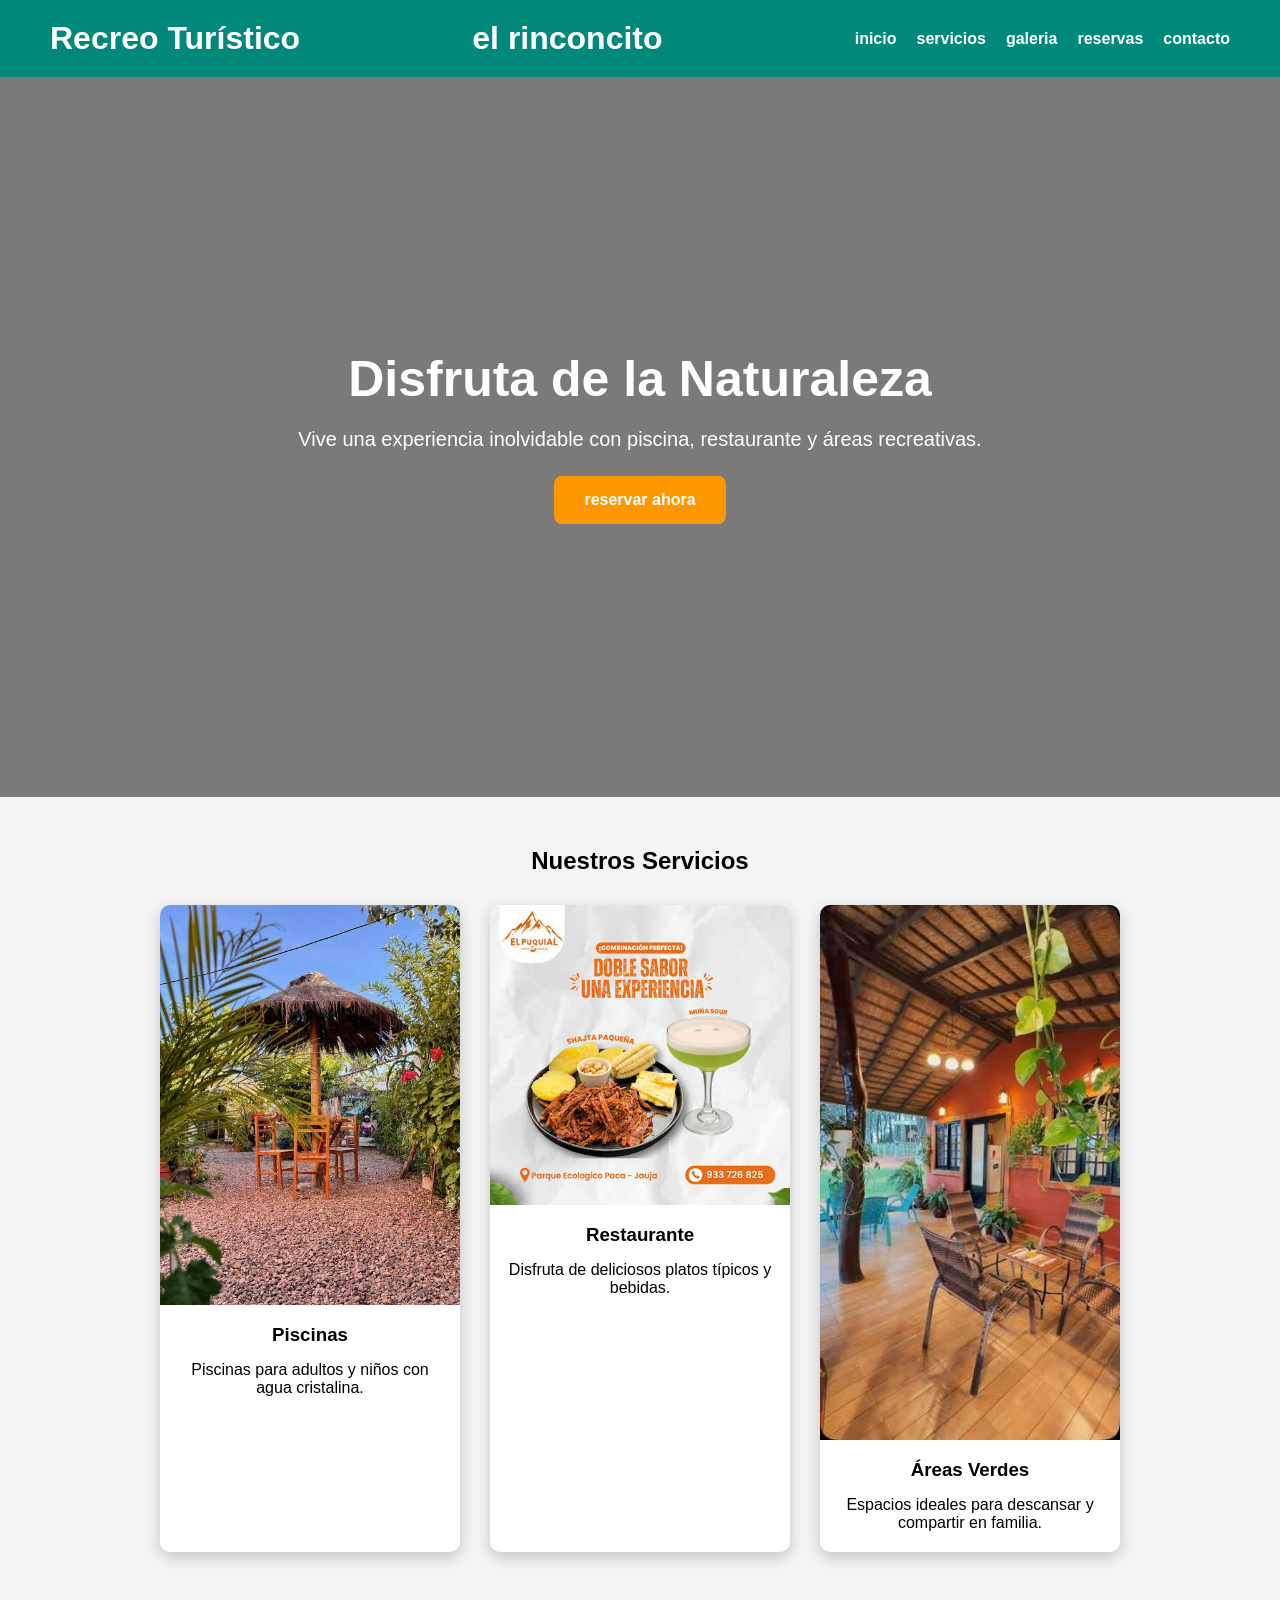
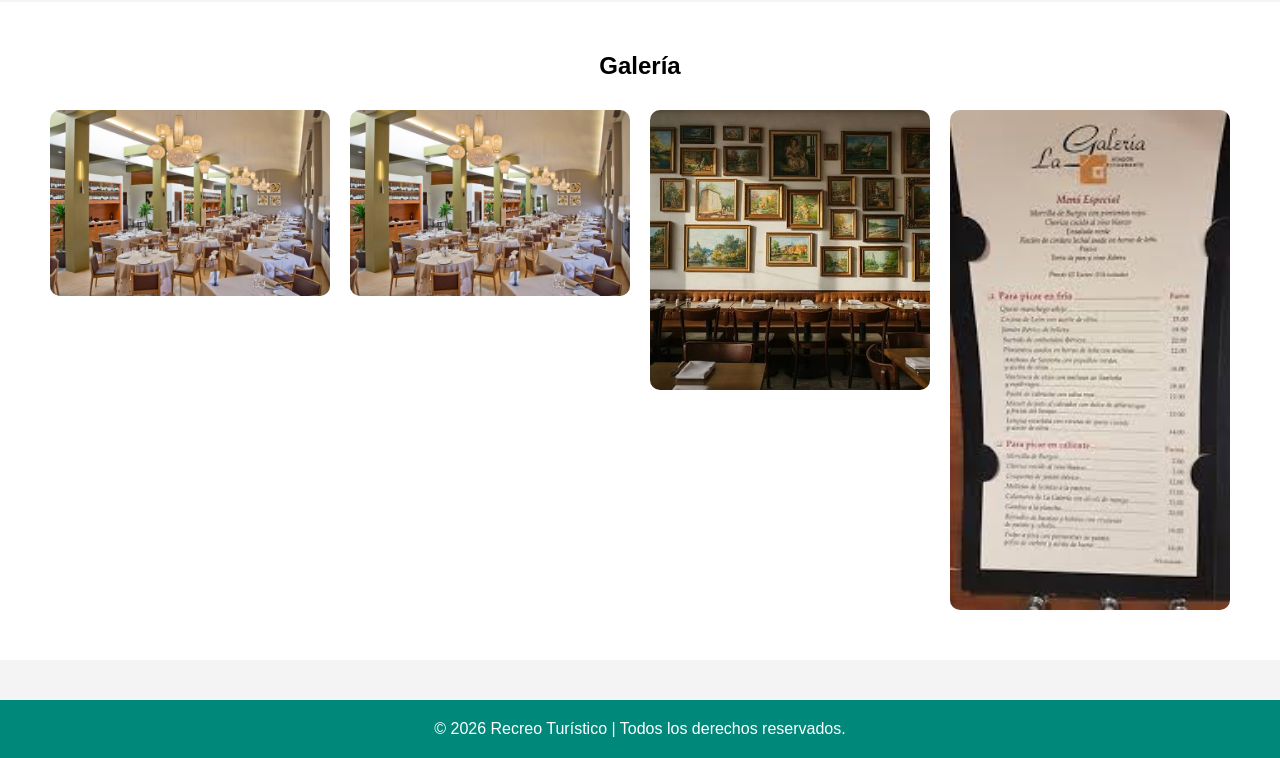
<file: index.html>
<!DOCTYPE html>
<html lang="en">
<head>
    <meta charset="UTF-8">
    <meta name="viewport" content="width=device-width, initial-scale=1.0">
    <title>Document</title>
    <link rel="stylesheet" href="style.css">
</head>
<body>
    <header>
        <h1>Recreo Turístico</h1>
        <h1> el rinconcito</h1>
        <nav>
            <ul>
                <li><a href="inicio.html">inicio</a></li>
                <li><a href="servicios.html">servicios</a></li>
                <li><a href="galeria.html">galeria</a></li>
                <li><a href="reservas.html">reservas</a></li>
                <li><a href="contacto.html">contacto</a></li>
            </ul>
        </nav>
    </header>

    <section class="hero">
        <h2>Disfruta de la Naturaleza</h2>
        <p>Vive una experiencia inolvidable con piscina, restaurante y áreas recreativas.</p>
        <a href="reservarahora.html" class="btn">reservar ahora</a>
    </section>

    <section class="servicios">
        <h2>Nuestros Servicios</h2>

        <div class="contenedor">

            <div class="card">
                <img src="img1,.png" alt="">
                <h3>Piscinas</h3>
                <p>Piscinas para adultos y niños con agua cristalina.</p>
            </div>

            <div class="card">
                <img src="img2,.png" alt="">
                <h3>Restaurante</h3>
                <p>Disfruta de deliciosos platos típicos y bebidas.</p>
            </div>

            <div class="card">
                <img src="img3,.png" alt="">
                <h3>Áreas Verdes</h3>
                <p>Espacios ideales para descansar y compartir en familia.</p>
            </div>

        </div>
    </section>

    <section class="galeria">
        <h2>Galería</h2>

        <div class="imagenes">
            <img src="img4,.png" alt="">
            <img src="img4,.png" alt="">
            <img src="img5,.png" alt="">
            <img src="img7,.png" alt="">
        </div>

    </section>

    <footer>
        <p>© 2026 Recreo Turístico | Todos los derechos reservados.</p>
    </footer>

</body>
</html>
</file>
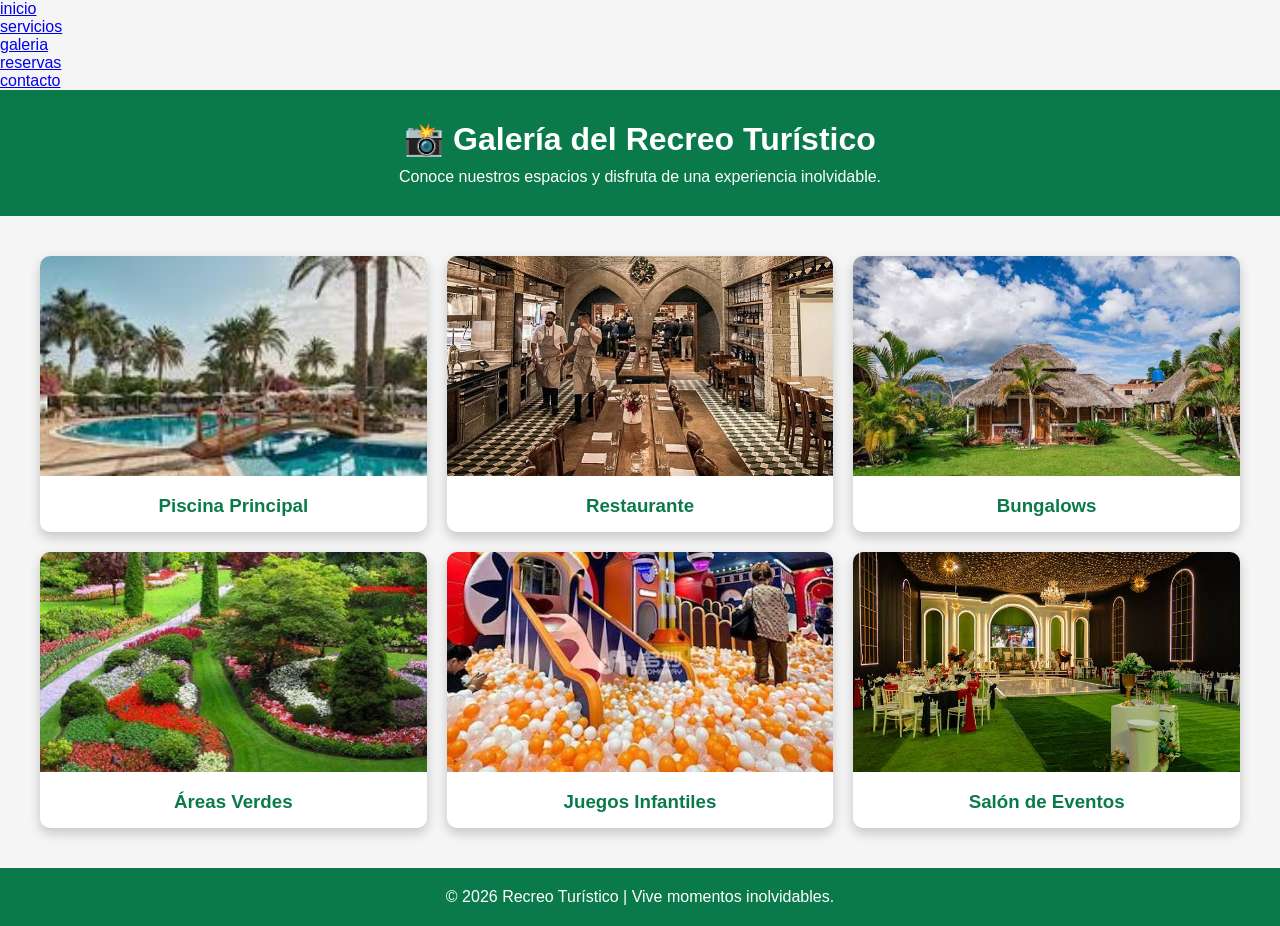
<file: galeria.html>
<!DOCTYPE html>
<html lang="en">
<head>
    <meta charset="UTF-8">
    <meta name="viewport" content="width=device-width, initial-scale=1.0">
    <title>Document</title>
</head>
<body>
    <ul>
                <li><a href="inicio.html">inicio</a></li>
                <li><a href="servicios.html">servicios</a></li>
                <li><a href="galeria.html">galeria</a></li>
                <li><a href="reservas.html">reservas</a></li>
                <li><a href="contacto.html">contacto</a></li>
            </ul>
    <header>
    <h1>📸 Galería del Recreo Turístico</h1>
    <p>Conoce nuestros espacios y disfruta de una experiencia inolvidable.</p>
</header>

<section class="galeria">

    <div class="imagen">
        <img src="g1.png" alt="Piscina">
        <h3>Piscina Principal</h3>
    </div>

    <div class="imagen">
        <img src="g2.png" alt="Restaurante">
        <h3>Restaurante</h3>
    </div>

    <div class="imagen">
        <img src="g3.png" alt="Bungalows">
        <h3>Bungalows</h3>
    </div>

    <div class="imagen">
        <img src="g4.png" alt="Áreas verdes">
        <h3>Áreas Verdes</h3>
    </div>

    <div class="imagen">
        <img src="g5.png" alt="Juegos infantiles">
        <h3>Juegos Infantiles</h3>
    </div>

    <div class="imagen">
        <img src="g6.png" alt="Eventos">
        <h3>Salón de Eventos</h3>
    </div>

</section>

<footer>
    <p>© 2026 Recreo Turístico | Vive momentos inolvidables.</p>
</footer>

 <style>
*{
    margin:0;
    padding:0;
    box-sizing:border-box;
    font-family:Arial, sans-serif;
}

body{
    background:#f5f5f5;
}

header{
    background:#0b7a4b;
    color:white;
    text-align:center;
    padding:30px;
}

header p{
    margin-top:10px;
}

.galeria{
    display:grid;
    grid-template-columns:repeat(auto-fit,minmax(300px,1fr));
    gap:20px;
    padding:40px;
}

.imagen{
    background:white;
    border-radius:10px;
    overflow:hidden;
    box-shadow:0 5px 12px rgba(0,0,0,0.2);
    transition:0.3s;
}

.imagen:hover{
    transform:scale(1.05);
}

.imagen img{
    width:100%;
    height:220px;
    object-fit:cover;
}

.imagen h3{
    text-align:center;
    padding:15px;
    color:#0b7a4b;
}

footer{
    background:#0b7a4b;
    color:white;
    text-align:center;
    padding:20px;
}
 </style>
</body>
</html>
</file>
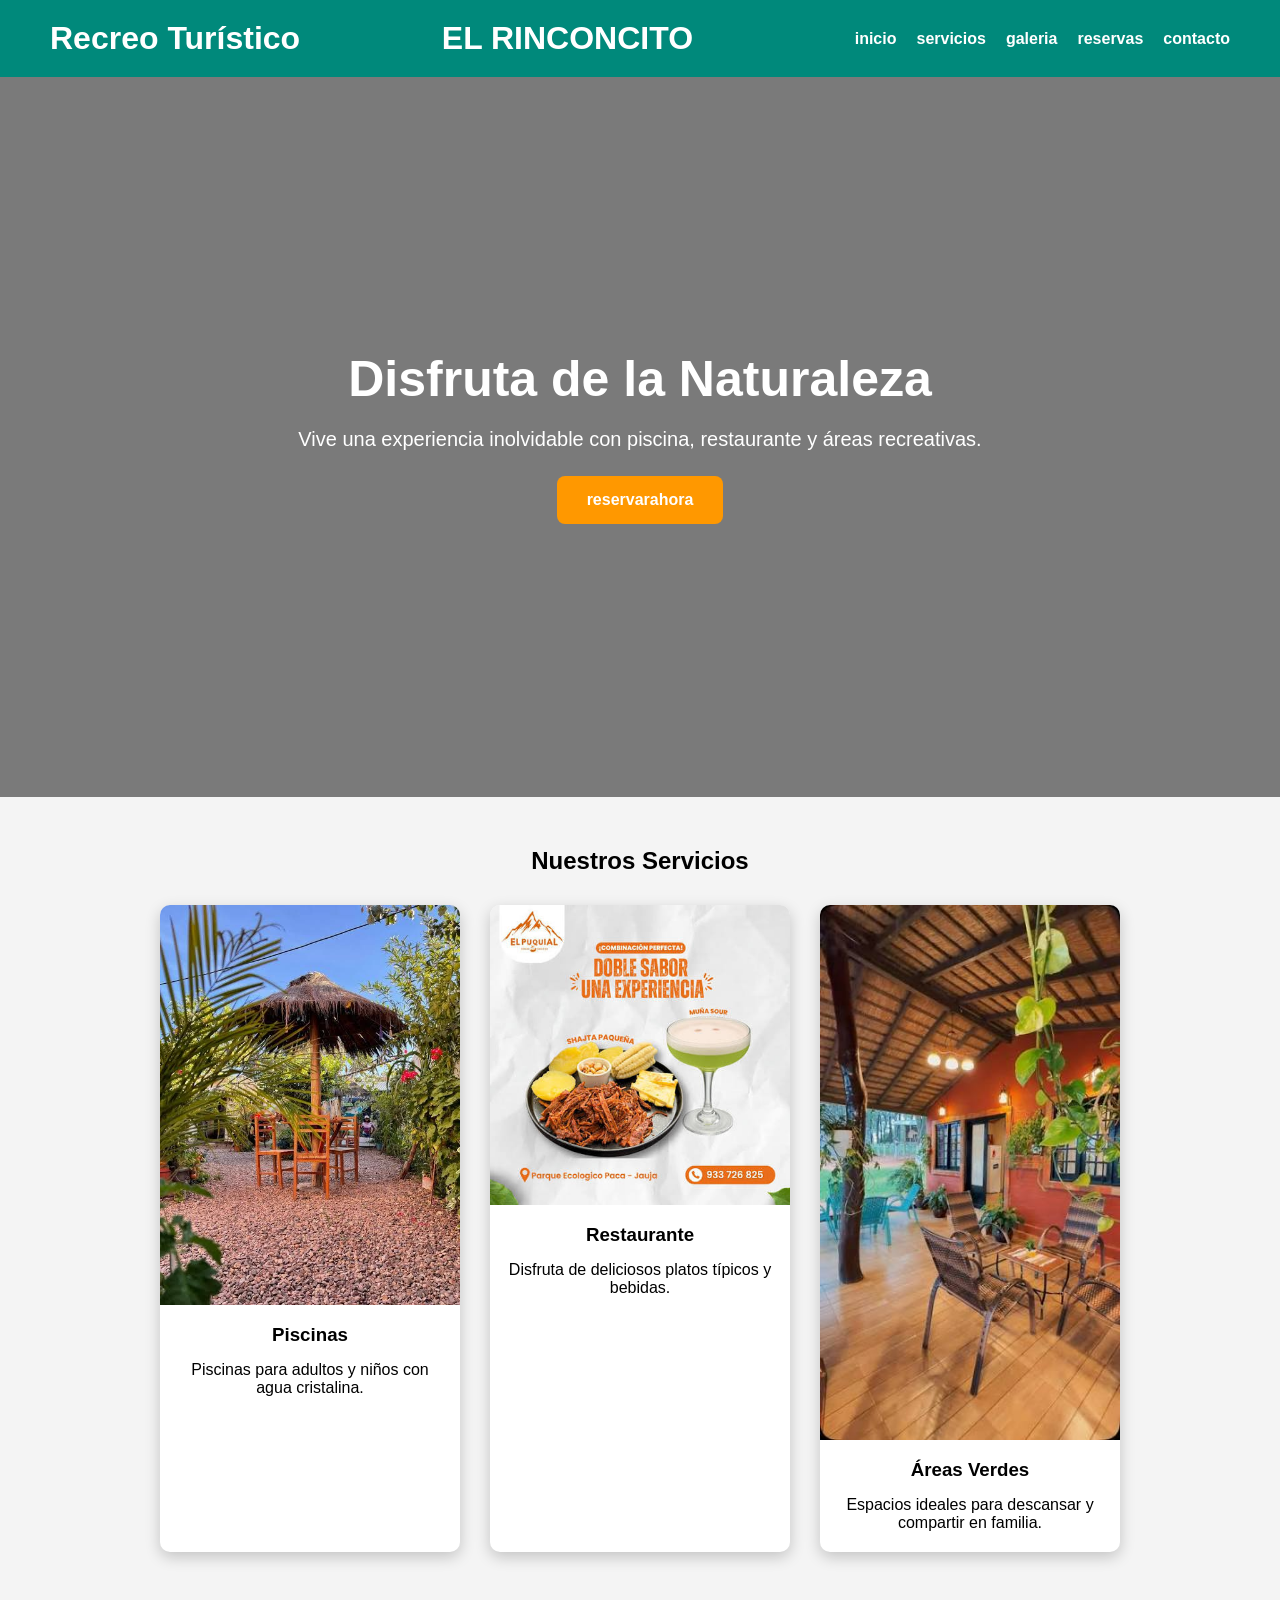
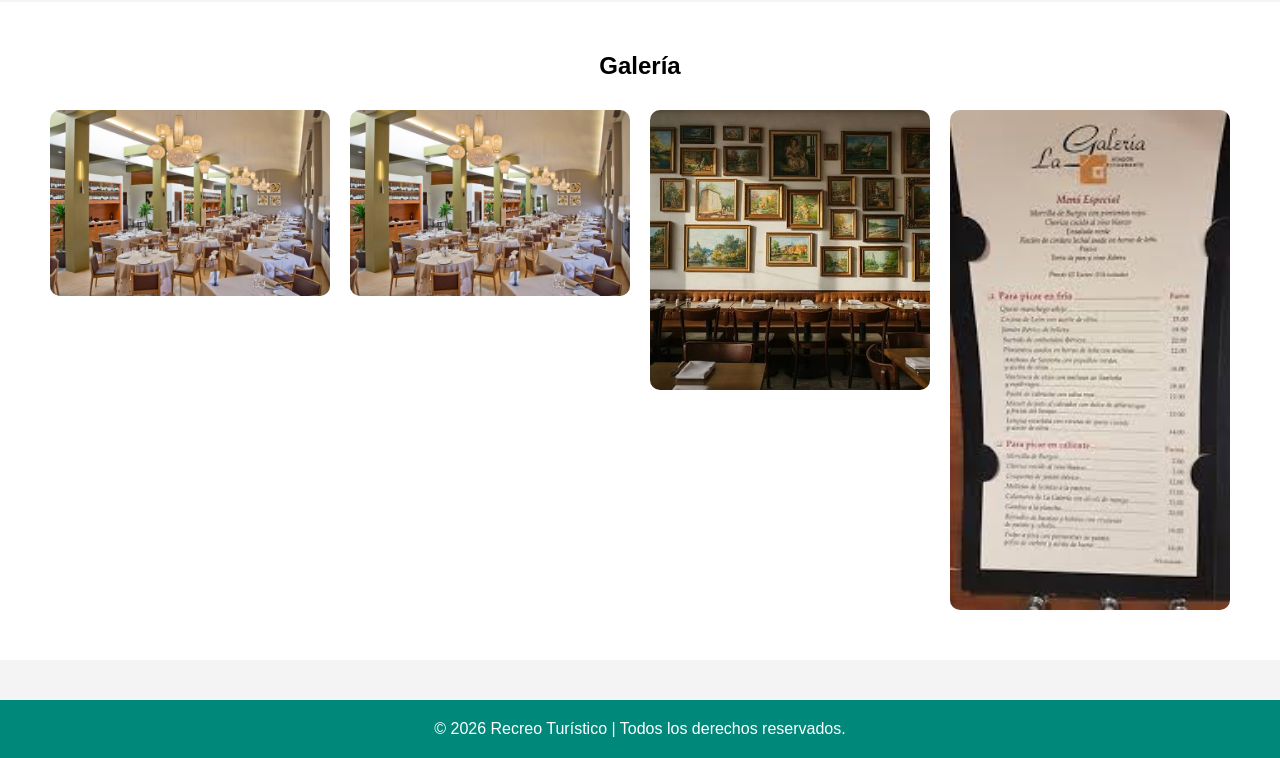
<file: inicio.html>
<!DOCTYPE html>
<html lang="en">
<head>
    <meta charset="UTF-8">
    <meta name="viewport" content="width=device-width, initial-scale=1.0">
    <title>Document</title>
    <link rel="stylesheet" href="style.css">
</head>
<body>
    <header>
        <h1>Recreo Turístico</h1>
        <h1> EL RINCONCITO</h1>
        <nav>
            <ul>
                <li><a href="inicio.html">inicio</a></li>
                <li><a href="servicios.html">servicios</a></li>
                <li><a href="galeria.html">galeria</a></li>
                <li><a href="reservas.html">reservas</a></li>
                <li><a href="contacto.html">contacto</a></li>
            </ul>
        </nav>
    </header>

    <section class="hero">
        <h2>Disfruta de la Naturaleza</h2>
        <p>Vive una experiencia inolvidable con piscina, restaurante y áreas recreativas.</p>
        <a href="reservarahora.html" class="btn">reservarahora</a>
    </section>

    <section class="servicios">
        <h2>Nuestros Servicios</h2>

        <div class="contenedor">

            <div class="card">
                <img src="img1,.png" alt="">
                <h3>Piscinas</h3>
                <p>Piscinas para adultos y niños con agua cristalina.</p>
            </div>

            <div class="card">
                <img src="img2,.png" alt="">
                <h3>Restaurante</h3>
                <p>Disfruta de deliciosos platos típicos y bebidas.</p>
            </div>

            <div class="card">
                <img src="img3,.png" alt="">
                <h3>Áreas Verdes</h3>
                <p>Espacios ideales para descansar y compartir en familia.</p>
            </div>

        </div>
    </section>

    <section class="galeria">
        <h2>Galería</h2>

        <div class="imagenes">
            <img src="img4,.png" alt="">
            <img src="img4,.png" alt="">
            <img src="img5,.png" alt="">
            <img src="img7,.png" alt="">
        </div>

    </section>

    <footer>
        <p>© 2026 Recreo Turístico | Todos los derechos reservados.</p>
    </footer>

</body>
</html>
</file>
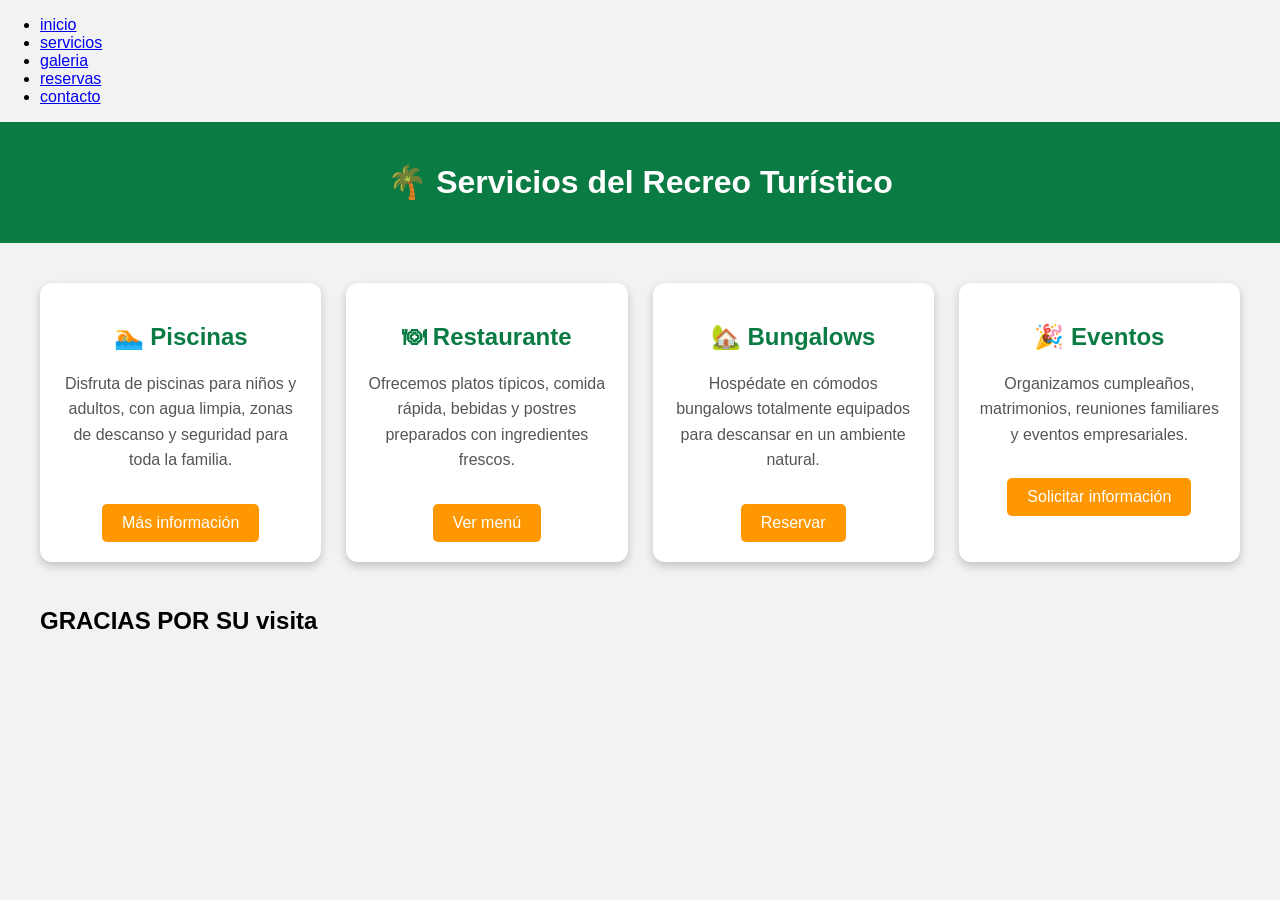
<file: reservas.html>
<!DOCTYPE html>
<html lang="en">
<head>
    <meta charset="UTF-8">
    <meta name="viewport" content="width=device-width, initial-scale=1.0">
    <title>Document</title>
</head>
<body>

     <ul>
                <li><a href="inicio.html">inicio</a></li>
                <li><a href="servicios.html">servicios</a></li>
                <li><a href="galeria.html">galeria</a></li>
                <li><a href="reservas.html">reservas</a></li>
                <li><a href="contacto.html">contacto</a></li>
            </ul>

            
    <header>
    <h1>🌴 Servicios del Recreo Turístico</h1>
</header>

<section class="servicios">

    <div class="card">
        <h2>🏊 Piscinas</h2>
        <p>
            Disfruta de piscinas para niños y adultos, con agua limpia,
            zonas de descanso y seguridad para toda la familia.
        </p>
        <button>Más información</button>
    </div>

    <div class="card">
        <h2>🍽 Restaurante</h2>
        <p>
            Ofrecemos platos típicos, comida rápida, bebidas y postres
            preparados con ingredientes frescos.
        </p>
        <button>Ver menú</button>
    </div>

    <div class="card">
        <h2>🏡 Bungalows</h2>
        <p>
            Hospédate en cómodos bungalows totalmente equipados para
            descansar en un ambiente natural.
        </p>
        <button>Reservar</button>
    </div>

    <div class="card">
        <h2>🎉 Eventos</h2>
        <p>
            Organizamos cumpleaños, matrimonios, reuniones familiares
            y eventos empresariales.
        </p>
        <button>Solicitar información</button>
    </div>

    <h2> GRACIAS POR SU visita</h2>
<style>
    body{
    margin:0;
    font-family:Arial, sans-serif;
    background:#f2f2f2;
}

header{
    background:#0a7b43;
    color:white;
    text-align:center;
    padding:20px;
}

.servicios{
    display:grid;
    grid-template-columns:repeat(auto-fit,minmax(280px,1fr));
    gap:25px;
    padding:40px;
}

.card{
    background:white;
    border-radius:12px;
    padding:20px;
    text-align:center;
    box-shadow:0 4px 10px rgba(0,0,0,0.2);
    transition:0.3s;
}

.card:hover{
    transform:translateY(-8px);
}

.card h2{
    color:#0a7b43;
}

.card p{
    color:#555;
    line-height:1.6;
}

button{
    margin-top:15px;
    padding:10px 20px;
    border:none;
    background:#ff9800;
    color:white;
    border-radius:5px;
    cursor:pointer;
    font-size:16px;
}

button:hover{
    background:#e68900;
}
</style>
</section>

</body>
</html>
</file>
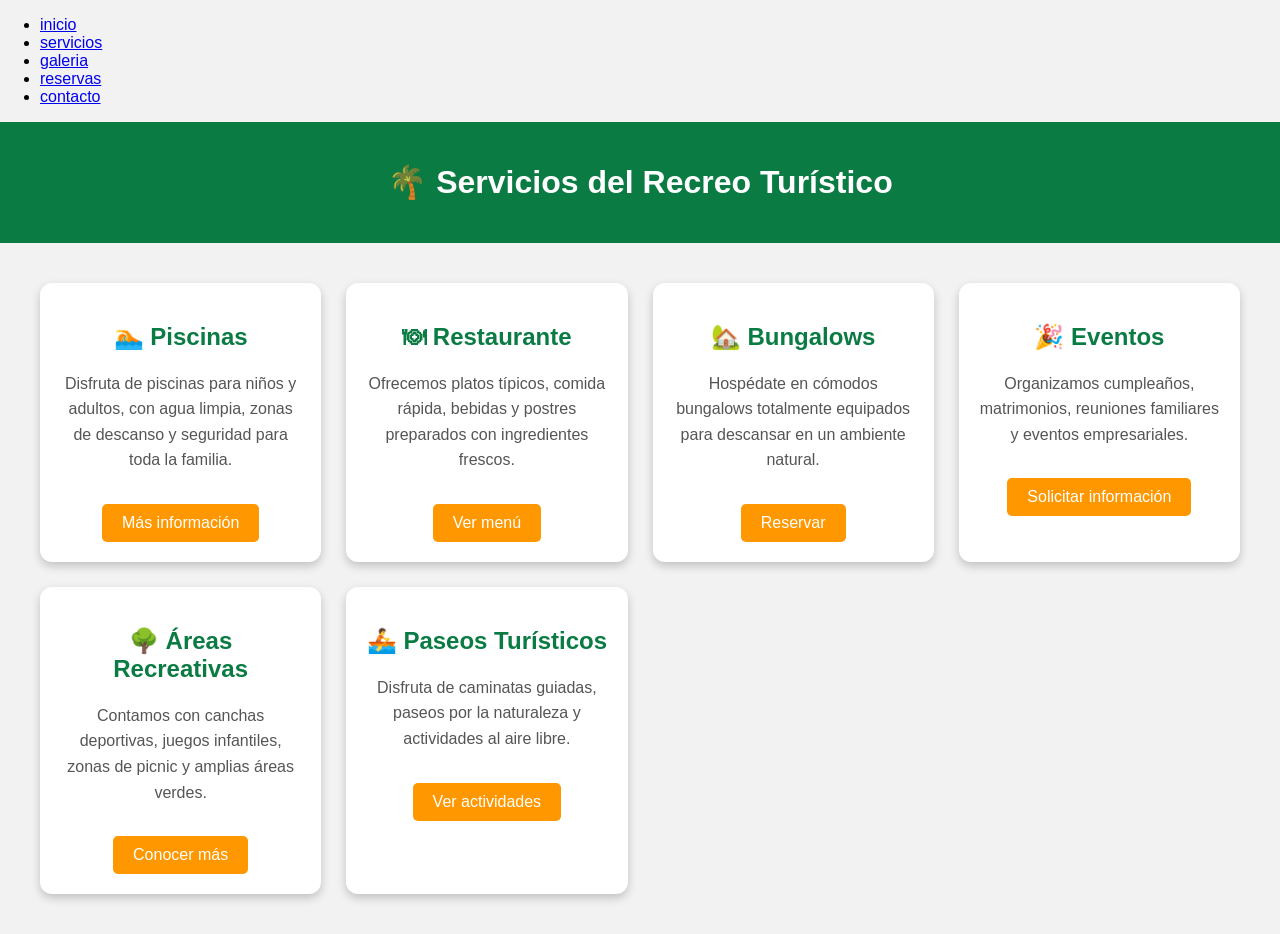
<file: servicios.html>
<!DOCTYPE html>
<html lang="en">
<head>
    <meta charset="UTF-8">
    <meta name="viewport" content="width=device-width, initial-scale=1.0">
    <title>Document</title>
</head>
<body>
      <ul>
                <li><a href="inicio.html">inicio</a></li>
                <li><a href="servicios.html">servicios</a></li>
                <li><a href="galeria.html">galeria</a></li>
                <li><a href="reservas.html">reservas</a></li>
                <li><a href="contacto.html">contacto</a></li>
            </ul>

            
    <header>
    <h1>🌴 Servicios del Recreo Turístico</h1>
</header>

<section class="servicios">

    <div class="card">
        <h2>🏊 Piscinas</h2>
        <p>
            Disfruta de piscinas para niños y adultos, con agua limpia,
            zonas de descanso y seguridad para toda la familia.
        </p>
        <button>Más información</button>
    </div>

    <div class="card">
        <h2>🍽 Restaurante</h2>
        <p>
            Ofrecemos platos típicos, comida rápida, bebidas y postres
            preparados con ingredientes frescos.
        </p>
        <button>Ver menú</button>
    </div>

    <div class="card">
        <h2>🏡 Bungalows</h2>
        <p>
            Hospédate en cómodos bungalows totalmente equipados para
            descansar en un ambiente natural.
        </p>
        <button>Reservar</button>
    </div>

    <div class="card">
        <h2>🎉 Eventos</h2>
        <p>
            Organizamos cumpleaños, matrimonios, reuniones familiares
            y eventos empresariales.
        </p>
        <button>Solicitar información</button>
    </div>

    <div class="card">
        <h2>🌳 Áreas Recreativas</h2>
        <p>
            Contamos con canchas deportivas, juegos infantiles, zonas
            de picnic y amplias áreas verdes.
        </p>
        <button>Conocer más</button>
    </div>

    <div class="card">
        <h2>🚣 Paseos Turísticos</h2>
        <p>
            Disfruta de caminatas guiadas, paseos por la naturaleza
            y actividades al aire libre.
        </p>
        <button>Ver actividades</button>
    </div>

</section>
<style>
    body{
    margin:0;
    font-family:Arial, sans-serif;
    background:#f2f2f2;
}

header{
    background:#0a7b43;
    color:white;
    text-align:center;
    padding:20px;
}

.servicios{
    display:grid;
    grid-template-columns:repeat(auto-fit,minmax(280px,1fr));
    gap:25px;
    padding:40px;
}

.card{
    background:white;
    border-radius:12px;
    padding:20px;
    text-align:center;
    box-shadow:0 4px 10px rgba(0,0,0,0.2);
    transition:0.3s;
}

.card:hover{
    transform:translateY(-8px);
}

.card h2{
    color:#0a7b43;
}

.card p{
    color:#555;
    line-height:1.6;
}

button{
    margin-top:15px;
    padding:10px 20px;
    border:none;
    background:#ff9800;
    color:white;
    border-radius:5px;
    cursor:pointer;
    font-size:16px;
}

button:hover{
    background:#e68900;
}
</style>
</body>
</html>
</file>
<file: style.css>
*{
    margin:0;
    padding:0;
    box-sizing:border-box;
    font-family:Arial, Helvetica, sans-serif;
}

body{
    background:#f4f4f4;
}

header{
    background:#00897b;
    color:white;
    display:flex;
    justify-content:space-between;
    align-items:center;
    padding:20px 50px;
}

header ul{
    display:flex;
    list-style:none;
}

header ul li{
    margin-left:20px;
}

header ul li a{
    color:white;
    text-decoration:none;
    font-weight:bold;
}

header ul li a:hover{
    color:yellow;
}

.hero{
    height:80vh;
    background:linear-gradient(rgba(0,0,0,.5),rgba(0,0,0,.5)),
    url("https://picsum.photos/1200/600?random=8");
    background-size:cover;
    background-position:center;
    display:flex;
    flex-direction:column;
    justify-content:center;
    align-items:center;
    color:white;
    text-align:center;
}

.hero h2{
    font-size:50px;
    margin-bottom:20px;
}

.hero p{
    font-size:20px;
    margin-bottom:25px;
}

.btn{
    background:#ff9800;
    color:white;
    padding:15px 30px;
    text-decoration:none;
    border-radius:8px;
    font-weight:bold;
}

.btn:hover{
    background:#e68900;
}

.servicios{
    padding:50px;
    text-align:center;
}

.contenedor{
    display:flex;
    justify-content:center;
    gap:30px;
    margin-top:30px;
    flex-wrap:wrap;
}

.card{
    background:white;
    width:300px;
    border-radius:10px;
    overflow:hidden;
    box-shadow:0 5px 15px rgba(0,0,0,.2);
    transition:.3s;
}

.card:hover{
    transform:translateY(-10px);
}

.card img{
    width:100%;
}

.card h3{
    margin:15px;
}

.card p{
    padding:0 15px 20px;
}

.galeria{
    padding:50px;
    text-align:center;
    background:white;
}

.imagenes{
    display:grid;
    grid-template-columns:repeat(auto-fit,minmax(250px,1fr));
    gap:20px;
    margin-top:30px;
}

.imagenes img{
    width:100%;
    border-radius:10px;
    transition:.3s;
}

.imagenes img:hover{
    transform:scale(1.05);
}

footer{
    background:#00897b;
    color:white;
    text-align:center;
    padding:20px;
    margin-top:40px;
}
</file>
